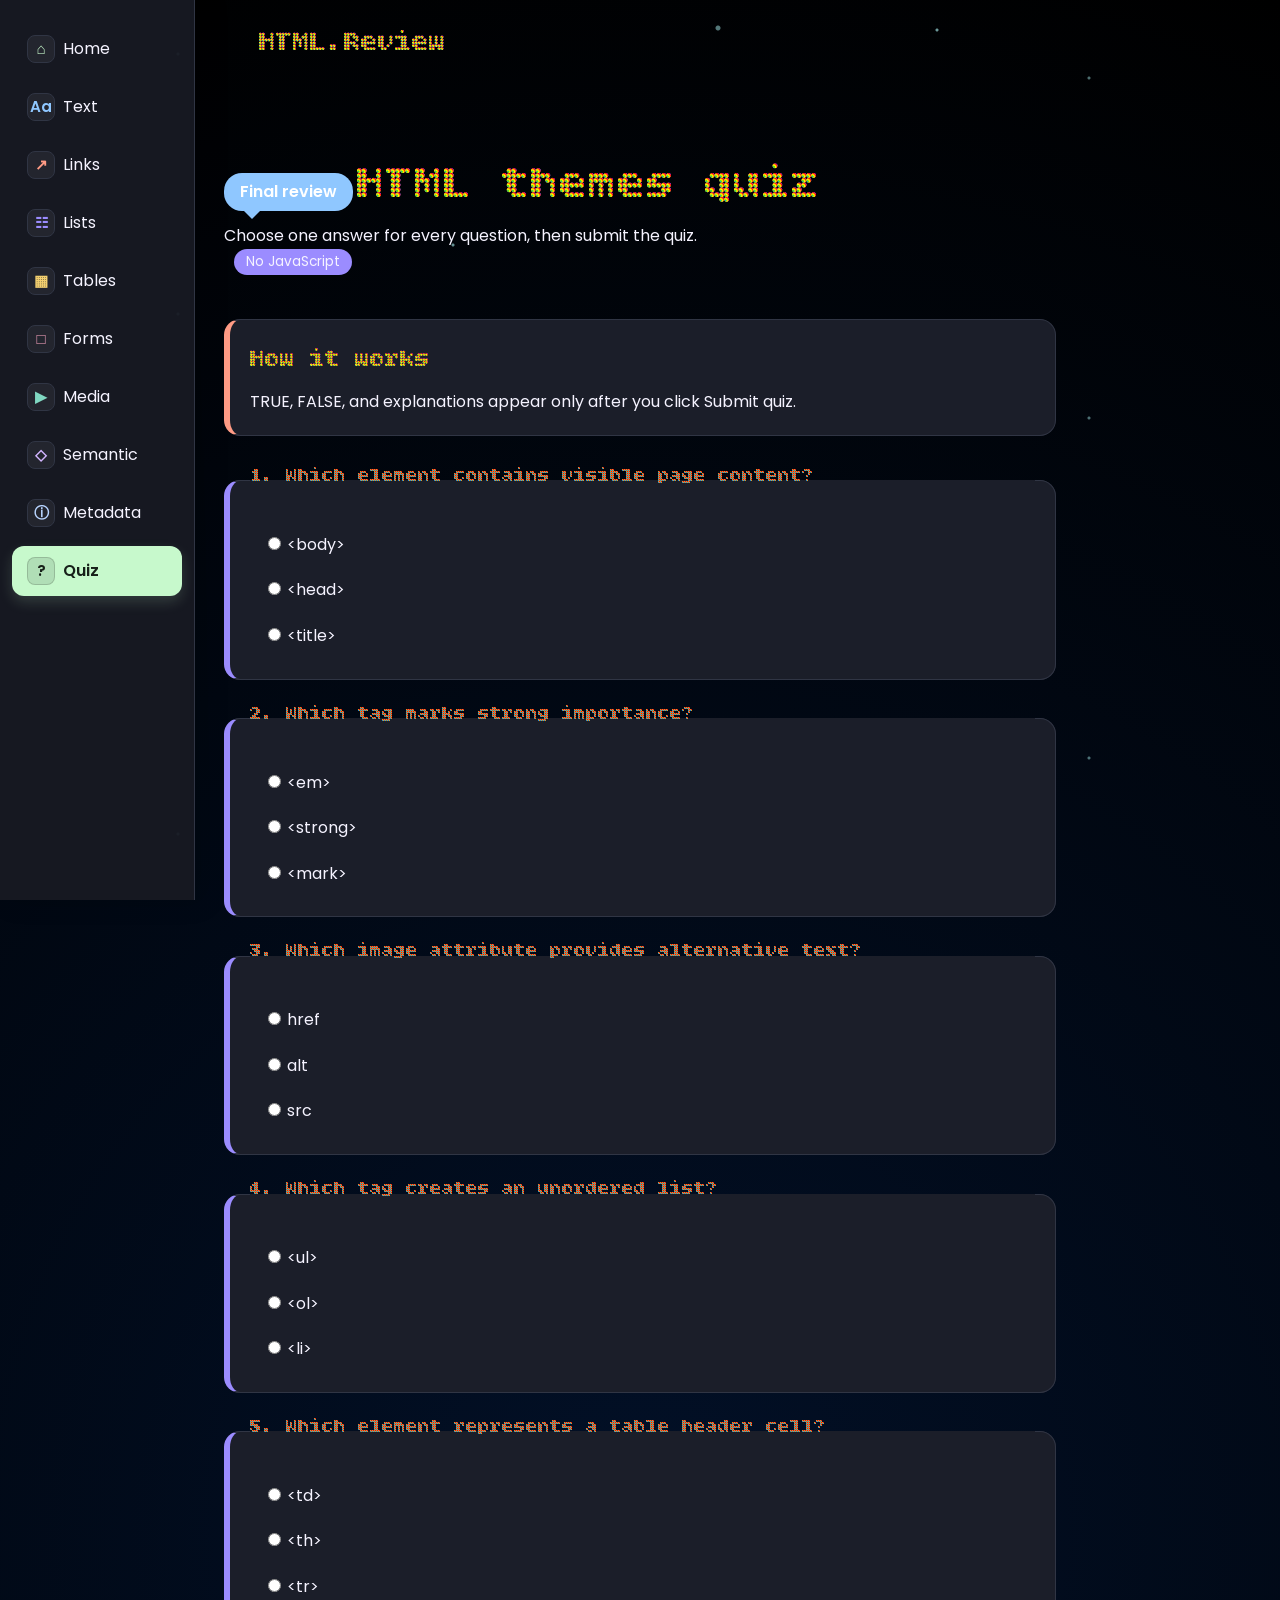
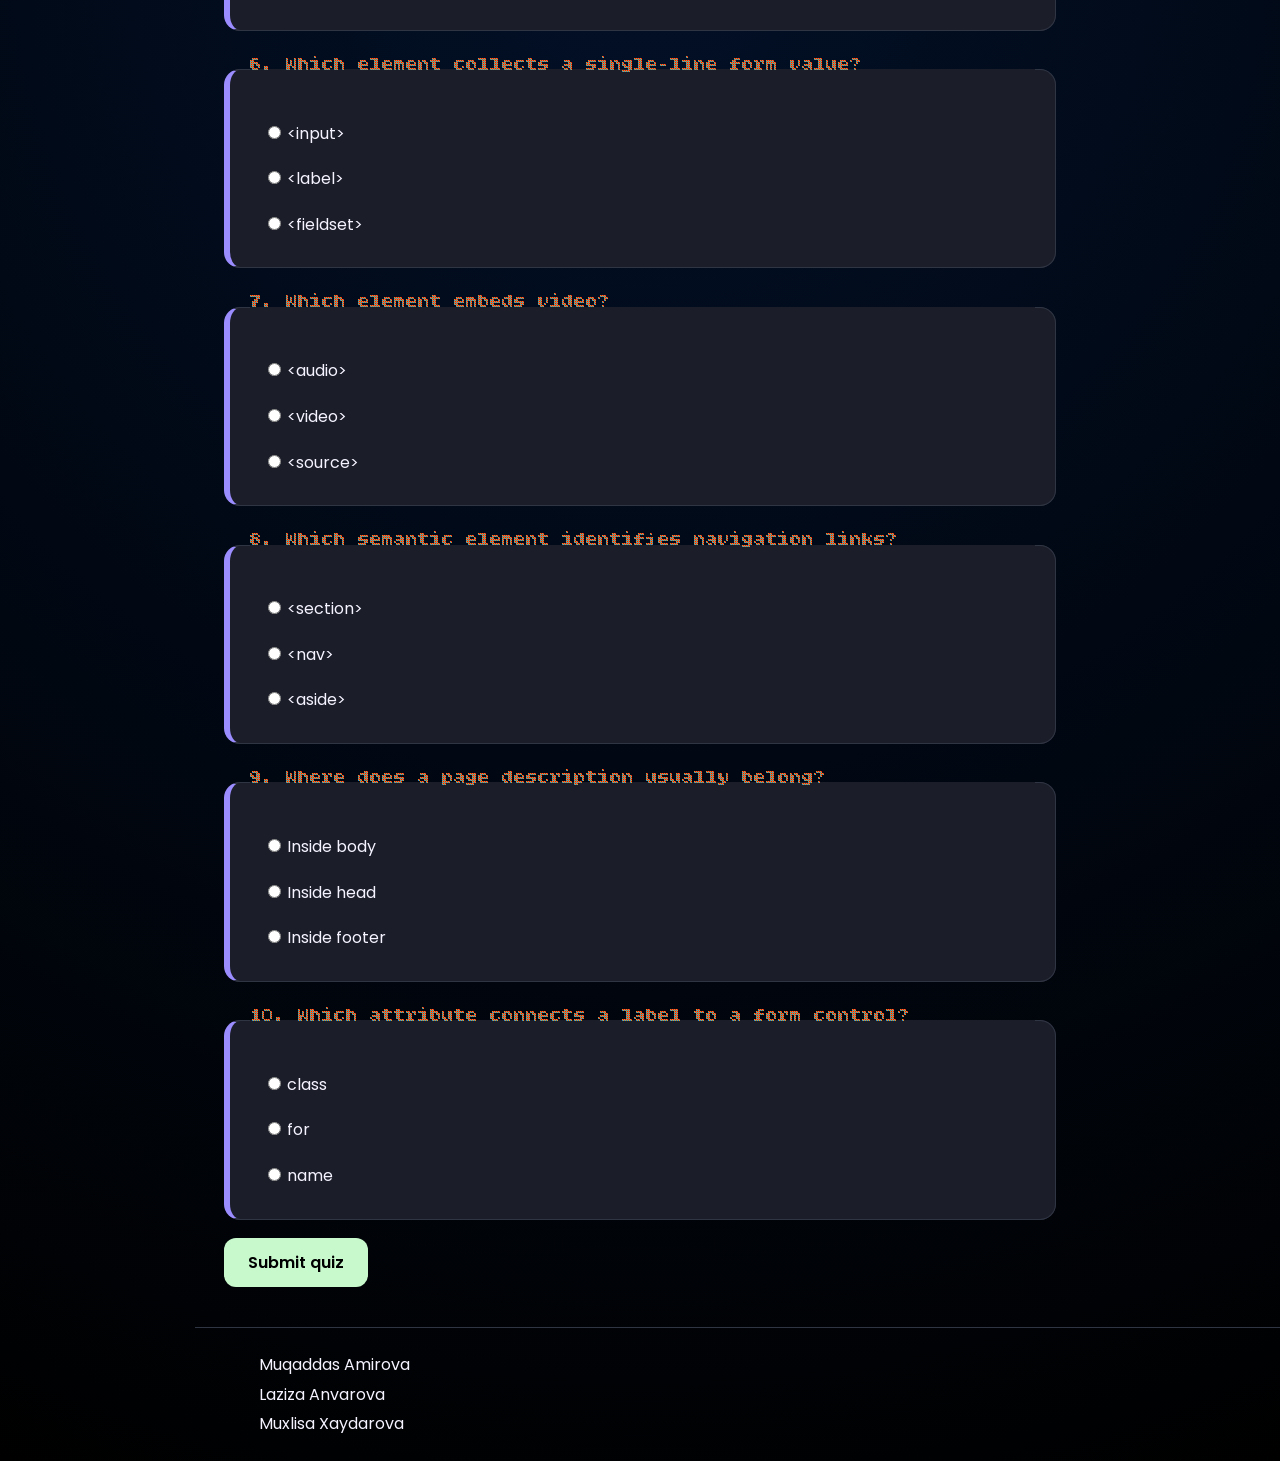
<file: quiz.html>
<!DOCTYPE html>
<html lang="en">
<head>
  <meta charset="UTF-8">
  <meta name="viewport" content="width=device-width, initial-scale=1.0">
  <meta name="author" content="Muqaddas Amirova, Laziza Anvarova and Muxlisa Xaydarova">
  <title>Quiz | HTML Review</title>
  <link rel="icon" type="image/png" href="media/html_css.png">
  <link rel="stylesheet" href="css/style.css">
</head>
<body>
  <header class="site-header">
    <a class="logo" href="index.html">HTML<span>.</span>Review</a>
  </header>

  <nav class="site-nav" aria-label="Main navigation">
    <a href="index.html"><span class="nav-icon">⌂</span>Home</a>
    <a href="text.html"><span class="nav-icon">Aa</span>Text</a>
    <a href="links.html"><span class="nav-icon">↗</span>Links</a>
    <a href="lists.html"><span class="nav-icon">☷</span>Lists</a>
    <a href="tables.html"><span class="nav-icon">▦</span>Tables</a>
    <a href="forms.html"><span class="nav-icon">□</span>Forms</a>
    <a href="media.html"><span class="nav-icon">▶</span>Media</a>
    <a href="semantic.html"><span class="nav-icon">◇</span>Semantic</a>
    <a href="metadata.html"><span class="nav-icon">ⓘ</span>Metadata</a>
    <a href="quiz.html" class="active"><span class="nav-icon">?</span>Quiz</a>
  </nav>

  <main>
    <section class="hero">
      <p class="bubble">Final review</p>
      <h1>HTML themes quiz</h1>
      <p>Choose one answer for every question, then submit the quiz.</p>
      <span class="badge">No JavaScript</span>
    </section>
    <section class="quiz-intro">
      <h2>How it works</h2>
      <p>TRUE, FALSE, and explanations appear only after you click Submit quiz.</p>
    </section>

    <section class="quiz" aria-label="HTML review questions">
      <fieldset class="quiz-question">
        <legend>1. Which element contains visible page content?</legend>
        <label class="quiz-option correct"><input type="radio" name="q1"><span class="answer-status">TRUE</span>&lt;body&gt;</label>
        <label class="quiz-option incorrect"><input type="radio" name="q1"><span class="answer-status">FALSE</span>&lt;head&gt;<span class="answer-explanation">The head contains page information. Visible content belongs in body.</span></label>
        <label class="quiz-option incorrect"><input type="radio" name="q1"><span class="answer-status">FALSE</span>&lt;title&gt;<span class="answer-explanation">Title names the browser tab. Visible content belongs in body.</span></label>
      </fieldset>
      <fieldset class="quiz-question">
        <legend>2. Which tag marks strong importance?</legend>
        <label class="quiz-option incorrect"><input type="radio" name="q2"><span class="answer-status">FALSE</span>&lt;em&gt;<span class="answer-explanation">Em adds emphasis. Strong marks strong importance.</span></label>
        <label class="quiz-option correct"><input type="radio" name="q2"><span class="answer-status">TRUE</span>&lt;strong&gt;</label>
        <label class="quiz-option incorrect"><input type="radio" name="q2"><span class="answer-status">FALSE</span>&lt;mark&gt;<span class="answer-explanation">Mark highlights text. Strong marks strong importance.</span></label>
      </fieldset>
      <fieldset class="quiz-question">
        <legend>3. Which image attribute provides alternative text?</legend>
        <label class="quiz-option incorrect"><input type="radio" name="q3"><span class="answer-status">FALSE</span>href<span class="answer-explanation">Href points to a link. Alt describes an image.</span></label>
        <label class="quiz-option correct"><input type="radio" name="q3"><span class="answer-status">TRUE</span>alt</label>
        <label class="quiz-option incorrect"><input type="radio" name="q3"><span class="answer-status">FALSE</span>src<span class="answer-explanation">Src identifies the image file. Alt provides its description.</span></label>
      </fieldset>
      <fieldset class="quiz-question">
        <legend>4. Which tag creates an unordered list?</legend>
        <label class="quiz-option correct"><input type="radio" name="q4"><span class="answer-status">TRUE</span>&lt;ul&gt;</label>
        <label class="quiz-option incorrect"><input type="radio" name="q4"><span class="answer-status">FALSE</span>&lt;ol&gt;<span class="answer-explanation">Ol creates an ordered list. Ul creates an unordered list.</span></label>
        <label class="quiz-option incorrect"><input type="radio" name="q4"><span class="answer-status">FALSE</span>&lt;li&gt;<span class="answer-explanation">Li creates one list item. Ul creates the unordered list.</span></label>
      </fieldset>
      <fieldset class="quiz-question">
        <legend>5. Which element represents a table header cell?</legend>
        <label class="quiz-option incorrect"><input type="radio" name="q5"><span class="answer-status">FALSE</span>&lt;td&gt;<span class="answer-explanation">Td is a normal data cell. Th is a header cell.</span></label>
        <label class="quiz-option correct"><input type="radio" name="q5"><span class="answer-status">TRUE</span>&lt;th&gt;</label>
        <label class="quiz-option incorrect"><input type="radio" name="q5"><span class="answer-status">FALSE</span>&lt;tr&gt;<span class="answer-explanation">Tr represents a row. Th represents a header cell.</span></label>
      </fieldset>
      <fieldset class="quiz-question">
        <legend>6. Which element collects a single-line form value?</legend>
        <label class="quiz-option correct"><input type="radio" name="q6"><span class="answer-status">TRUE</span>&lt;input&gt;</label>
        <label class="quiz-option incorrect"><input type="radio" name="q6"><span class="answer-status">FALSE</span>&lt;label&gt;<span class="answer-explanation">Label names a control. Input collects a value.</span></label>
        <label class="quiz-option incorrect"><input type="radio" name="q6"><span class="answer-status">FALSE</span>&lt;fieldset&gt;<span class="answer-explanation">Fieldset groups controls. Input collects a value.</span></label>
      </fieldset>
      <fieldset class="quiz-question">
        <legend>7. Which element embeds video?</legend>
        <label class="quiz-option incorrect"><input type="radio" name="q7"><span class="answer-status">FALSE</span>&lt;audio&gt;<span class="answer-explanation">Audio embeds sound. Video embeds video.</span></label>
        <label class="quiz-option correct"><input type="radio" name="q7"><span class="answer-status">TRUE</span>&lt;video&gt;</label>
        <label class="quiz-option incorrect"><input type="radio" name="q7"><span class="answer-status">FALSE</span>&lt;source&gt;<span class="answer-explanation">Source provides a media file. Video is the embedding element.</span></label>
      </fieldset>
      <fieldset class="quiz-question">
        <legend>8. Which semantic element identifies navigation links?</legend>
        <label class="quiz-option incorrect"><input type="radio" name="q8"><span class="answer-status">FALSE</span>&lt;section&gt;<span class="answer-explanation">Section groups content. Nav identifies navigation.</span></label>
        <label class="quiz-option correct"><input type="radio" name="q8"><span class="answer-status">TRUE</span>&lt;nav&gt;</label>
        <label class="quiz-option incorrect"><input type="radio" name="q8"><span class="answer-status">FALSE</span>&lt;aside&gt;<span class="answer-explanation">Aside contains related secondary content. Nav identifies navigation.</span></label>
      </fieldset>
      <fieldset class="quiz-question">
        <legend>9. Where does a page description usually belong?</legend>
        <label class="quiz-option incorrect"><input type="radio" name="q9"><span class="answer-status">FALSE</span>Inside body<span class="answer-explanation">Body contains visible content. Metadata belongs in head.</span></label>
        <label class="quiz-option correct"><input type="radio" name="q9"><span class="answer-status">TRUE</span>Inside head</label>
        <label class="quiz-option incorrect"><input type="radio" name="q9"><span class="answer-status">FALSE</span>Inside footer<span class="answer-explanation">Footer is visible page content. Metadata belongs in head.</span></label>
      </fieldset>
      <fieldset class="quiz-question">
        <legend>10. Which attribute connects a label to a form control?</legend>
        <label class="quiz-option incorrect"><input type="radio" name="q10"><span class="answer-status">FALSE</span>class<span class="answer-explanation">Class groups elements for styling. A label uses for matching the control id.</span></label>
        <label class="quiz-option correct"><input type="radio" name="q10"><span class="answer-status">TRUE</span>for</label>
        <label class="quiz-option incorrect"><input type="radio" name="q10"><span class="answer-status">FALSE</span>name<span class="answer-explanation">Name identifies submitted data. The label connection uses for and id.</span></label>
      </fieldset>
      <a class="btn fill quiz-submit" href="#quiz-results">Submit quiz</a>
    </section>

    <section class="quiz-results" id="quiz-results">
      <h2>Answer key and explanations</h2>
      <ol>
        <li><strong>&lt;body&gt;</strong> — <em>Visible page content belongs in body.</em></li>
        <li><strong>&lt;strong&gt;</strong> — <em>Strong marks importance.</em></li>
        <li><strong>alt</strong> — <em>Alt describes an image.</em></li>
        <li><strong>&lt;ul&gt;</strong> — <em>Ul creates an unordered list.</em></li>
        <li><strong>&lt;th&gt;</strong> — <em>Th creates a header cell.</em></li>
        <li><strong>&lt;input&gt;</strong> — <em>Input collects form values.</em></li>
        <li><strong>&lt;video&gt;</strong> — <em>Video embeds video content.</em></li>
        <li><strong>&lt;nav&gt;</strong> — <em>Nav identifies navigation links.</em></li>
        <li><strong>head</strong> — <em>Metadata belongs in the document head.</em></li>
        <li><strong>for</strong> — <em>For connects a label to a matching control id.</em></li>
      </ol>
    </section>
  </main>

  <footer class="site-footer">
    <ul class="authors">
      <li>Muqaddas Amirova</li>
      <li>Laziza Anvarova</li>
      <li>Muxlisa Xaydarova</li>
    </ul>
  </footer>
</body>
</html>
</file>
<file: css/style.css>
@import url("https://fonts.googleapis.com/css2?family=Bitcount+Ink&family=Fira+Code&family=Poppins:wght@400;600&display=swap");

/* ---------- variables ---------- */
:root {
  --bg: #11131a;
  --card: #1b1e29;
  --border: #303544;
  --lime: #c7f9cc;
  --purple: #9b8cff;
  --orange: #ff9b85;
  --blue: #8fc7ff;
  --heading: #b043ad;
  --text: #f5f3ff;
  --muted: #b8b8c7;
}

/* ---------- reset ---------- */
* {
  margin: 0;
  padding: 0;
  box-sizing: border-box;
  /* Use the custom image cursor and fall back to the browser cursor if needed. */
  cursor:
    url("../media/mouse-cursor.png") 4 4,
    auto;
}

body {
  position: relative;
  min-height: 100vh;
  overflow-x: hidden;
  background: radial-gradient(circle at center, #021027, #000000);
  color: var(--text);
  font-family: Poppins, Arial, sans-serif;
  line-height: 1.6;
}

body::before {
  /* CSS-only particles create the animated background without JavaScript. */
  position: fixed;
  inset: 0;
  z-index: 0;
  content: "";
  pointer-events: none;
  opacity: 0.85;
  background-image:
    radial-gradient(circle, rgba(179, 255, 255, 0.8) 0 1px, transparent 2px),
    radial-gradient(circle, rgba(179, 255, 255, 0.65) 0 1px, transparent 2px),
    radial-gradient(circle, rgba(179, 255, 255, 0.55) 0 2px, transparent 3px),
    radial-gradient(circle, rgba(179, 255, 255, 0.7) 0 1px, transparent 2px),
    radial-gradient(circle, rgba(179, 255, 255, 0.5) 0 1px, transparent 2px);
  background-position:
    8% 110%,
    32% 125%,
    58% 115%,
    78% 130%,
    94% 105%;
  background-size:
    180px 260px,
    240px 320px,
    300px 380px,
    220px 300px,
    260px 340px;
  background-repeat: repeat-y;
  animation: particle-drift 18s linear infinite;
}

body > * {
  position: relative;
  z-index: 1;
}

@keyframes particle-drift {
  from {
    transform: translateY(0);
  }

  to {
    transform: translateY(-260px);
  }
}

a {
  color: var(--lime);
}

h1,
h2 {
  /* Bitcount Ink is reserved for headings and the logo. */
  font-family: "Bitcount Ink", cursive;
  font-weight: 400;
}

/* ---------- header ---------- */
.site-header {
  display: flex;
  justify-content: space-between;
  align-items: center;
  flex-wrap: wrap;
  gap: 8px;
  padding: 20px 5%;
}

.logo {
  font-family: "Bitcount Ink", cursive;
  font-size: 1.8rem;
  color: var(--heading);
  text-decoration: none;
}

.logo span {
  color: var(--heading);
}

/* ---------- nav ---------- */
.site-nav {
  position: fixed;
  top: 0;
  left: 0;
  bottom: 0;
  z-index: 10;
  display: flex;
  flex-direction: column;
  align-items: stretch;
  gap: 8px;
  width: 195px;
  padding: 24px 12px;
  background: rgba(23, 25, 35, 0.96);
  border-right: 1px solid var(--border);
  box-shadow: 8px 0 24px rgba(0, 0, 0, 0.18);
}

.site-nav a {
  color: var(--text);
  text-decoration: none;
  padding: 10px 14px;
  border: 1px solid transparent;
  border-radius: 12px;
  transition: 0.2s;
}

.nav-icon {
  display: inline-flex;
  width: 28px;
  height: 28px;
  margin-right: 8px;
  justify-content: center;
  align-items: center;
  color: var(--muted);
  background: rgba(255, 255, 255, 0.06);
  border: 1px solid var(--border);
  border-radius: 8px;
  font-size: 0.95rem;
  font-weight: 600;
  line-height: 1;
  transition: 0.2s;
}

.site-nav a:nth-child(1) .nav-icon {
  color: var(--lime);
}

.site-nav a:nth-child(2) .nav-icon {
  color: var(--blue);
}

.site-nav a:nth-child(3) .nav-icon {
  color: var(--orange);
}

.site-nav a:nth-child(4) .nav-icon {
  color: var(--purple);
}

.site-nav a:nth-child(5) .nav-icon {
  color: #f4d06f;
}

.site-nav a:nth-child(6) .nav-icon {
  color: #f29fbb;
}

.site-nav a:nth-child(7) .nav-icon {
  color: #80d8c2;
}

.site-nav a:nth-child(8) .nav-icon {
  color: #d2b5ff;
}

.site-nav a:nth-child(9) .nav-icon {
  color: #b8d4ff;
}

.site-nav a:nth-child(10) .nav-icon {
  color: var(--lime);
}

.site-nav a:hover {
  color: var(--lime);
  background: rgba(199, 249, 204, 0.08);
  border-color: rgba(199, 249, 204, 0.2);
  transform: translateX(3px);
}

.site-nav a.active {
  background: var(--lime);
  color: #172019;
  font-weight: 600;
  box-shadow: 0 6px 14px rgba(199, 249, 204, 0.16);
}

.site-nav a:hover .nav-icon,
.site-nav a.active .nav-icon {
  color: inherit;
}

.site-nav a:hover .nav-icon {
  transform: rotate(-6deg) scale(1.08);
  background: rgba(255, 255, 255, 0.12);
}

.site-nav a.active .nav-icon {
  background: rgba(23, 32, 25, 0.12);
  border-color: rgba(23, 32, 25, 0.18);
}

/* ---------- layout ---------- */
.site-header,
main,
main,
.site-footer {
  margin-left: 195px;
}

.site-video {
  width: calc(100% - 195px);
  margin: 24px 0 0 195px;
  overflow: hidden;
  background: #000;
}

.site-video img {
  display: block;
  width: 100%;
  height: clamp(180px, 30vw, 320px);
  object-fit: cover;
}

.site-video {
  width: calc(100% - 180px);
  margin: 24px 0 0 180px;
  overflow: hidden;
  background: #000;
}

.site-video img {
  display: block;
  width: 100%;
  height: clamp(180px, 30vw, 320px);
  border: 0;
  border-radius: 0;
  object-fit: cover;
  object-position: center;
}

main {
  display: flex;
  flex-direction: column;
  gap: 24px;
  width: min(960px, calc(100% - 260px));
  margin: 24px auto 0;
  padding: 20px 5% 40px;
}

main h1 {
  font-size: 3rem;
  line-height: 1.1;
  display: inline-block;
  margin: 10px 0;
  color: var(--heading);
}

main h2 {
  font-size: 1.6rem;
  margin-bottom: 8px;
  color: var(--heading);
}

.hero {
  position: relative;
  padding: 20px 0;
}

.bubble {
  display: inline-block;
  position: relative;
  background: var(--blue);
  color: #fff;
  padding: 6px 16px;
  border-radius: 18px;
  font-weight: 600;
}

.bubble::after {
  content: "";
  position: absolute;
  left: 20px;
  top: 100%;
  border: 8px solid transparent;
  border-top-color: var(--blue);
}

.badge {
  display: inline-block;
  margin-left: 10px;
  padding: 2px 12px;
  border-radius: 999px;
  background: var(--purple);
  font-size: 0.85rem;
}

/* ---------- buttons ---------- */
.btn {
  display: inline-block;
  padding: 12px 24px;
  border-radius: 12px;
  text-decoration: none;
  font-weight: 600;
  transition: 0.2s;
}

.btn.fill {
  background: var(--lime);
  color: #000;
}

.btn.line {
  border: 2px solid var(--purple);
  color: var(--text);
}

.btn:hover {
  transform: translateY(-3px);
  box-shadow: 0 6px 18px rgba(198, 244, 50, 0.3);
}

.buttons,
.pager {
  display: flex;
  flex-wrap: wrap;
  gap: 12px;
  margin-top: 16px;
}

/* ---------- cards ---------- */
.cards {
  display: flex;
  flex-wrap: wrap;
  gap: 16px;
}

.card {
  display: flex;
  flex-direction: column;
  gap: 4px;
  flex: 1 1 250px;
  background: var(--card);
  border: 1px solid var(--border);
  border-radius: 14px;
  padding: 20px;
  text-decoration: none;
  color: var(--text);
  box-shadow: 0 8px 24px rgba(0, 0, 0, 0.24);
  transition: 0.2s;
}

.card:hover {
  transform: translateY(-6px);
  border-color: var(--lime);
}

.card small {
  color: var(--muted);
}

.card em {
  color: var(--lime);
  font-style: normal;
  font-size: 0.85rem;
}

.num {
  width: 42px;
  height: 42px;
  display: flex;
  align-items: center;
  justify-content: center;
  border-radius: 12px;
  background: var(--purple);
  font-weight: 600;
}

.card:nth-child(2n) .num {
  background: var(--orange);
}

.card:nth-child(3n) .num {
  background: var(--blue);
}

/* ---------- tag blocks ---------- */
.tag,
.recap {
  background: var(--card);
  border: 1px solid var(--border);
  border-left: 6px solid var(--purple);
  border-radius: 20px;
  padding: 24px;
  box-shadow: 0 8px 24px rgba(0, 0, 0, 0.4);
}

.tag h2 {
  color: var(--heading);
}

.lbl {
  margin: 16px 0 8px;
  font-size: 0.85rem;
  text-transform: uppercase;
  letter-spacing: 1px;
}

.def {
  color: var(--lime);
}

.att {
  color: #b794ff;
}

.ex {
  color: var(--orange);
}

/* ---------- tables ---------- */
table {
  width: 100%;
  border-collapse: collapse;
  border: 1px solid var(--border);
  margin: 6px 0;
}

th,
td {
  padding: 10px 14px;
  border: 1px solid var(--border);
  text-align: left;
}

th {
  background: var(--purple);
}

tbody tr:nth-child(even) {
  background: rgba(255, 255, 255, 0.04);
}

td:first-child {
  color: var(--lime);
  font-family: "Fira Code", monospace;
}

/* ---------- code blocks ---------- */
.code-example {
  position: relative;
  background: #050508;
  color: var(--lime);
  border-radius: 14px;
  padding: 18px;
  overflow-x: auto;
  white-space: pre;
  font-family: "Fira Code", monospace;
  font-size: 0.9rem;
}

.code-example::before {
  content: "HTML";
  position: absolute;
  top: 6px;
  right: 10px;
  font-size: 0.7rem;
  color: var(--muted);
}

.result {
  border: 2px dashed var(--lime);
  border-radius: 14px;
  padding: 18px;
  background: #1b1b26;
  overflow: auto;
}

.result p,
.result li {
  margin: 4px 0;
}

.result ul,
.result ol,
.result dl {
  padding-left: 24px;
}

.result h1 {
  font-size: 2rem;
}

.result table {
  width: auto;
}

.result iframe {
  display: block;
  max-width: 100%;
  border: 1px solid var(--border);
}

.gif-gallery {
  display: flex;
  flex-wrap: wrap;
  gap: 16px;
  align-items: flex-start;
}

.box {
  border: 2px solid var(--blue);
  padding: 10px;
  border-radius: 10px;
}

.hl {
  background: var(--orange);
  padding: 0 6px;
  border-radius: 6px;
}

/* ---------- forms ---------- */
input,
select,
textarea,
button {
  padding: 8px 12px;
  margin: 3px;
  border-radius: 8px;
  border: 1px solid var(--border);
  background: #0b0b10;
  color: var(--text);
  font-family: inherit;
}

input[type="radio"],
input[type="checkbox"] {
  margin: 3px 6px;
}

input[type="submit"],
button {
  background: var(--lime);
  color: #000;
  cursor: pointer;
}

fieldset {
  border: 1px solid var(--purple);
  border-radius: 10px;
  padding: 10px;
}

/* ---------- quiz ---------- */
.quiz-intro,
.quiz-results,
.quiz-question {
  background: var(--card);
  border: 1px solid var(--border);
  border-radius: 16px;
  padding: 20px;
}

.quiz-intro {
  border-left: 6px solid var(--orange);
}

.quiz {
  display: flex;
  flex-direction: column;
  gap: 18px;
}

.quiz-question {
  margin: 0;
  border-left: 6px solid var(--purple);
}

.quiz-question legend {
  width: 100%;
  padding-bottom: 10px;
  color: var(--heading);
  font-family: "Bitcount Ink", cursive;
  font-size: 1.25rem;
}

.quiz-option {
  display: block;
  padding: 10px 12px;
  border-radius: 10px;
}

.quiz-option:hover {
  background: rgba(199, 249, 204, 0.08);
}

.quiz-option input {
  accent-color: var(--lime);
}

.answer-status,
.answer-explanation {
  display: none;
}

.answer-status {
  float: right;
  color: var(--muted);
  font-size: 0.8rem;
  font-weight: 600;
}

body:has(#quiz-results:target) .quiz-option input:checked + .answer-status {
  display: inline;
}

body:has(#quiz-results:target) .quiz-option.correct input:checked + .answer-status {
  color: var(--lime);
}

body:has(#quiz-results:target) .quiz-option.incorrect input:checked + .answer-status {
  color: var(--orange);
}

body:has(#quiz-results:target)
  .quiz-option.incorrect input:checked
  ~ .answer-explanation {
  display: block;
  clear: both;
  padding: 6px 0 0 30px;
  color: var(--muted);
  font-size: 0.9rem;
}

.quiz-submit {
  align-self: flex-start;
}

.quiz-results {
  display: none;
  border: 2px solid var(--lime);
}

.quiz-results:target {
  display: block;
}

.quiz-results h2 {
  color: var(--lime);
}

.quiz-results ol {
  display: grid;
  gap: 10px;
  padding-left: 24px;
}

.quiz-results strong {
  color: var(--lime);
}

.quiz-results em {
  color: var(--muted);
}

/* ---------- footer ---------- */
.site-footer {
  display: flex;
  justify-content: space-between;
  align-items: flex-start;
  flex-wrap: wrap;
  gap: 10px;
  padding: 24px 5%;
  border-top: 1px solid var(--border);
  color: var(--muted);
}

.authors {
  display: flex;
  flex-direction: column;
  gap: 4px;
  padding: 0;
  list-style: none;
  color: var(--text);
}

.footer-animation {
  display: block;
  width: 220px;
  height: 130px;
  border: 0;
  background: transparent;
}

/* ---------- responsive ---------- */
@media (max-width: 768px) {
  .site-nav {
    position: static;
    flex-direction: row;
    align-items: initial;
    width: auto;
    padding: 0 5% 10px;
    border-right: 0;
  }

  .site-header,
  main,
  .site-footer {
    margin-left: 0;
  }

  .site-video,
  main {
    width: calc(100% - 32px);
  }

  .site-video {
    margin: 16px;
  }

  .site-video img {
    height: clamp(160px, 45vw, 260px);
  }

  main h1 {
    font-size: 2rem;
  }

  .site-header,
  .site-footer {
    flex-direction: column;
    text-align: center;
  }

  .card {
    flex-basis: 100%;
  }
}
</file>
